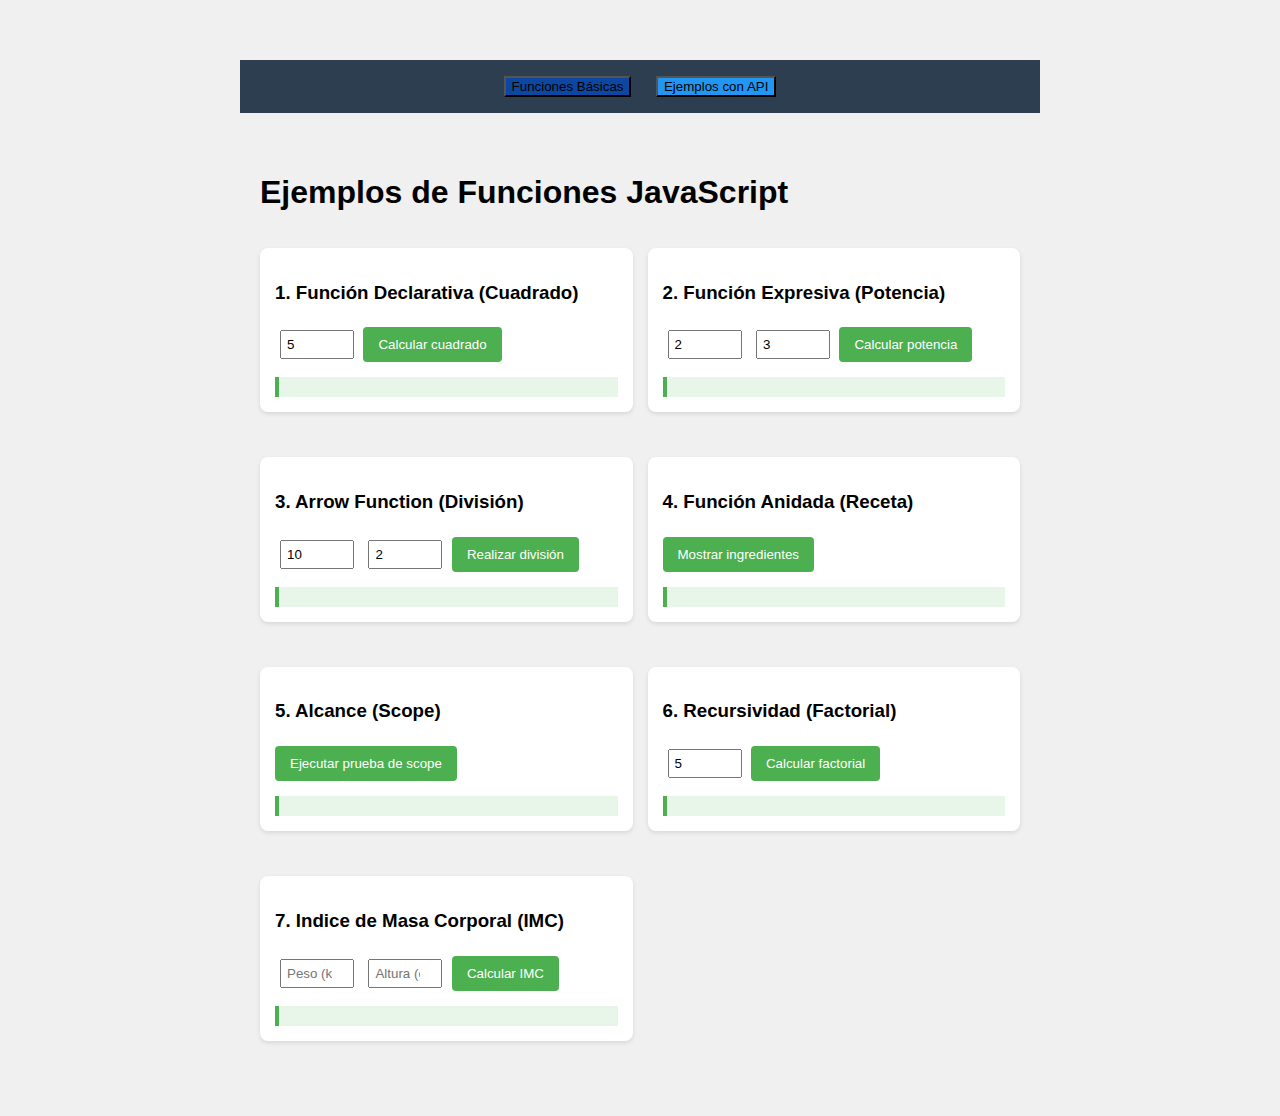
<file: modulo1ejemplos/js-examples/clase5/index.html>
<!DOCTYPE html>
<html lang="es">
<head>
    <meta charset="UTF-8">
    <title>Funciones JavaScript - Ejemplos Interactivos</title>
    <link rel="stylesheet" href="styles.css">
</head>
<body>
    <nav class="menu">
        <button class="boton-menu active" onclick="cambiarSeccion('funciones')">Funciones Básicas</button>
        <button class="boton-menu" onclick="cambiarSeccion('api')">Ejemplos con API</button>
    </nav>

   <!-- Sección Funciones Básicas -->
   <section id="funciones" class="seccion active">
    <h1>Ejemplos de Funciones JavaScript</h1>
    
    <div class="grid">
        <!-- Ejemplo 1: Cuadrado -->
        <div class="ejemplo">
            <h3>1. Función Declarativa (Cuadrado)</h3>
            <input type="number" id="numeroCuadrado" value="5">
            <button class="boton" onclick="mostrarCuadrado()">Calcular cuadrado</button>
            <div id="resultadoCuadrado" class="resultado"></div>
        </div>

        <!-- Ejemplo 2: Potencia -->
        <div class="ejemplo">
            <h3>2. Función Expresiva (Potencia)</h3>
            <input type="number" id="base" value="2" placeholder="Base">
            <input type="number" id="exponente" value="3" placeholder="Exponente">
            <button class="boton" onclick="mostrarPotencia()">Calcular potencia</button>
            <div id="resultadoPotencia" class="resultado"></div>
        </div>

        <!-- Ejemplo 3: Dividir -->
        <div class="ejemplo">
            <h3>3. Arrow Function (División)</h3>
            <input type="number" id="dividendo" value="10" placeholder="Dividendo">
            <input type="number" id="divisor" value="2" placeholder="Divisor">
            <button class="boton" onclick="mostrarDivision()">Realizar división</button>
            <div id="resultadoDivision" class="resultado"></div>
        </div>

        <!-- Ejemplo 4: Hummus -->
        <div class="ejemplo">
            <h3>4. Función Anidada (Receta)</h3>
            <button class="boton" onclick="prepararHummus()">Mostrar ingredientes</button>
            <div id="resultadoHummus" class="resultado"></div>
        </div>

        <!-- Ejemplo 5: Scope -->
        <div class="ejemplo">
            <h3>5. Alcance (Scope)</h3>
            <button class="boton" onclick="probarScope()">Ejecutar prueba de scope</button>
            <div id="resultadoScope" class="resultado"></div>
        </div>

        <!-- Ejemplo 6: Factorial -->
        <div class="ejemplo">
            <h3>6. Recursividad (Factorial)</h3>
            <input type="number" id="numeroFactorial" value="5">
            <button class="boton" onclick="calcularFactorial()">Calcular factorial</button>
            <div id="resultadoFactorial" class="resultado"></div>
        </div>

        <!-- Tarea 7: Calculadora IMC -->
        <div class="ejemplo">
            <h3>7. Indice de Masa Corporal (IMC)</h3>
            <input type="number" id="peso" placeholder="Peso (kg)" step="0.1">
            <input type="number" id="altura" placeholder="Altura (cm)" step="0.01">
            <button class="boton" onclick="calcularIMC()">Calcular IMC</button>
            <div id="resultadoIMC" class="resultado"></div>
        </div>
    </div>
    </section>

    <!-- Sección Ejemplos con API -->
    <section id="api" class="seccion">
        <div class="ejemplo-api">
            <h2>Ejemplo 1: Obtener Pokémon (Promesas)</h2>
            <input type="number" id="pokemonId" value="25" min="1">
            <button class="boton" onclick="obtenerPokemon()">Buscar Pokémon</button>
            <div class="error" id="pokemonError"></div>
            <div id="pokemonResult" class="resultado-api"></div>
        </div>

        <div class="ejemplo-api">
            <h2>Ejemplo 2: Cadena de Evoluciones (Async/Await)</h2>
            <button class="boton" onclick="obtenerEvoluciones()">Mostrar Evoluciones</button>
            <div id="evolucionesResult" class="resultado-api"></div>
        </div>

        <div class="ejemplo-api">
            <h2>Ejemplo 3: Pokémon Aleatorio (Fetch + Then)</h2>
            <button class="boton" onclick="pokemonAleatorio()">Generar Aleatorio</button>
            <div id="randomPokemon" class="resultado-api"></div>
        </div>

        <div class="ejemplo-api">
            <h2>Ejemplo 4: Obtener Pokémon por Nombre (Async/Await)</h2>
            <input type="text" id="pokemonNombre" placeholder="Nombre del Pokémon" value="pikachu">
            <button class="boton" onclick="pokemonPorNombre()">Buscar Pokémon</button>
            <div id="pokemonNameResult" class="resultado-api"></div>
        </div>

        <div class="ejemplo-api">
            <h2>Ejemplo 1: Buscar Personaje R&M</h2>
            <input type="number" id="characterId" value="1" min="1">
            <button class="boton" onclick="serchCharacter()">Buscar Personaje</button>
            <div id="characterResult" class="resultado-api">
            </div>
        </div>
    </section>

    <script src="scripts.js"></script>
</body>
</html>
</file>
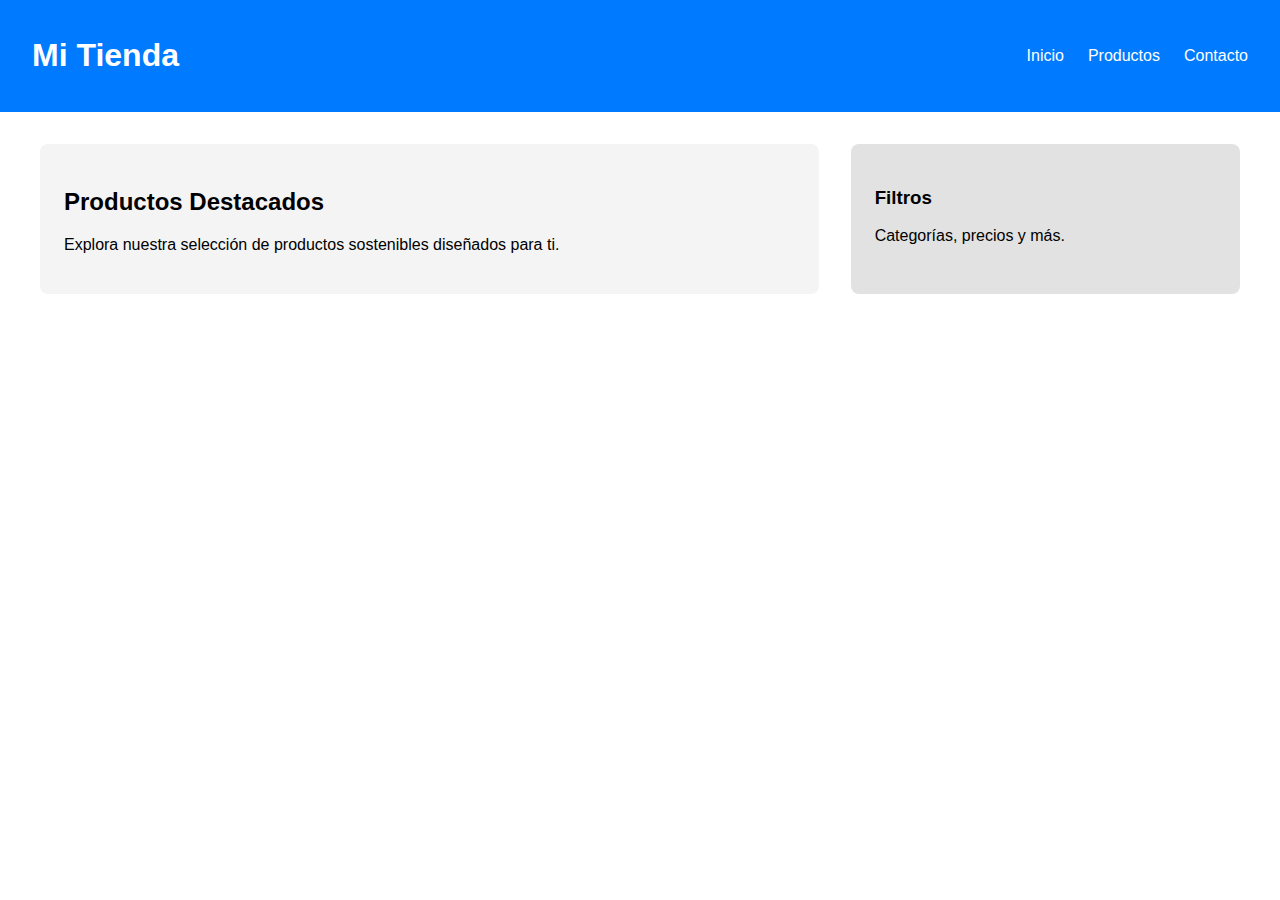
<file: modulo1ejemplos/css-examples/DCU/indexflex.html>
<!DOCTYPE html>
<html lang="es">
<head>
  <meta charset="UTF-8">
  <meta name="viewport" content="width=device-width, initial-scale=1.0">
  <title>Flexbox y CSS Grid</title>
  <link rel="stylesheet" href="stylesflex.css">
</head>
<body>
  <nav class="navbar">
    <h1>Mi Tienda</h1>
    <ul>
      <li><a href="#">Inicio</a></li>
      <li><a href="index.html">Productos</a></li>
      <li><a href="#">Contacto</a></li>
    </ul>
  </nav>
  <div class="main-content">
    <div class="article">
      <h2>Productos Destacados</h2>
      <p>Explora nuestra selección de productos sostenibles diseñados para ti.</p>
    </div>
    <div class="sidebar">
      <h3>Filtros</h3>
      <p>Categorías, precios y más.</p>
    </div>
  </div>
</body>
</html>
</file>
<file: modulo1ejemplos/js-examples/clase5/styles.css>
body {
    font-family: Arial, sans-serif;
    max-width: 800px;
    margin: 20px auto;
    padding: 20px;
    background-color: #f0f0f0;
}

.ejemplo {
    background: white;
    padding: 15px;
    margin: 15px 0;
    border-radius: 8px;
    box-shadow: 0 2px 4px rgba(0,0,0,0.1);
}

.boton {
    background-color: #4CAF50;
    color: white;
    padding: 10px 15px;
    border: none;
    border-radius: 4px;
    cursor: pointer;
    margin: 5px 0;
}

.boton:hover {
    background-color: #45a049;
}

.resultado {
    margin-top: 10px;
    padding: 10px;
    background-color: #e8f5e9;
    border-left: 4px solid #4CAF50;
}

input {
    padding: 5px;
    margin: 5px;
    width: 60px;
}

.grid {
    display: grid;
    grid-template-columns: repeat(2, 1fr);
    gap: 15px;
}

/* Estilos para la  sección API */
.seccion {
    display: none;
    padding: 20px;
}

.seccion.active {
    display: block;
}

.menu {
    text-align: center;
    margin: 20px 0;
}

.boton-menu {
    background-color: #2196F3;
    margin: 0 10px;
    transition: all 0.3s;
}

.boton-menu.active {
    background-color: #0d47a1;
}

nav {
    background-color: #2c3e50;
    padding: 1rem;
}
nav a {
    color: #ecf0f1;
    margin-right: 15px;
    text-decoration: none;
    font-weight: bold;
}
nav a:hover {
    text-decoration: underline;
}

.ejemplo-api {
    background: #fff;
    padding: 20px;
    margin: 20px auto;
    border-radius: 10px;
    box-shadow: 0 2px 10px rgba(0,0,0,0.1);
}

.resultado-api {
    margin-top: 15px;
    padding: 15px;
    background: #e3f2fd;
    border-left: 4px solid #2196F3;
}

.img-pokemon {
    max-width: 150px;
    display: block;
    margin: 10px 0;
}

.error {
    position: fixed;
    bottom: 20px;
    left: 50%;
    transform: translateX(-50%);
    background-color: rgba(255, 0, 0, 0.9);
    color: white;
    padding: 12px 20px;
    border-radius: 6px;
    font-weight: bold;
    box-shadow: 0 4px 8px rgba(0,0,0,0.2);
    opacity: 0;
    pointer-events: none;
    transition: opacity 0.5s ease;
    z-index: 1000;
}

.error.show {
    opacity: 1;
    pointer-events: auto;
}

@media screen and (max-width: 600px) {
    body {
        margin: 10px;
        padding: 10px;
    }

    .grid {
        grid-template-columns: 1fr;
    }

    input {
        width: 100%;
        box-sizing: border-box;
    }

    .boton {
        width: 100%
    }

    .menu {
        flex-direction: column;
    }

    .boton-menu {
        margin: 10px 0;
        width: 100%;
    }

    nav {
        padding: 0.5rem;
    }

    .img-pokemon {
        max-width: 100%;
        height: auto;
    }

    .ejemplo-api, .ejemplo {
        padding: 10px;
        margin: 10px 0;
    }
}
</file>
<file: modulo1ejemplos/css-examples/DCU/stylesflex.css>
body {
    font-family: Arial, sans-serif;
    margin: 0;
    padding: 0;
  }

  /* Navegación con Flexbox */
  .navbar {
    display: flex;
    justify-content: space-between;
    align-items: center;
    background: #007bff;
    padding: 1rem 2rem;
    color: white;
  }

  .navbar ul {
    display: flex;
    list-style: none;
    gap: 1.5rem;
    margin: 0;
    padding: 0;
  }

  .navbar a {
    color: white;
    text-decoration: none;
    font-size: 1rem;
  }

  /* Contenido con CSS Grid */
  .main-content {
    display: grid;
    grid-template-columns: 2fr 1fr; /* Dos columnas: principal y barra lateral */
    gap: 2rem;
    max-width: 1200px;
    margin: 2rem auto;
    padding: 0 2rem;
  }

  .article {
    background: #f4f4f4;
    padding: 1.5rem;
    border-radius: 8px;
  }

  .sidebar {
    background: #e2e2e2;
    padding: 1.5rem;
    border-radius: 8px;
  }

  /* Responsividad simple */
  @media (max-width: 768px) {
    .main-content {
      grid-template-columns: 1fr; /* Una columna en móviles */
    }
  }
</file>
